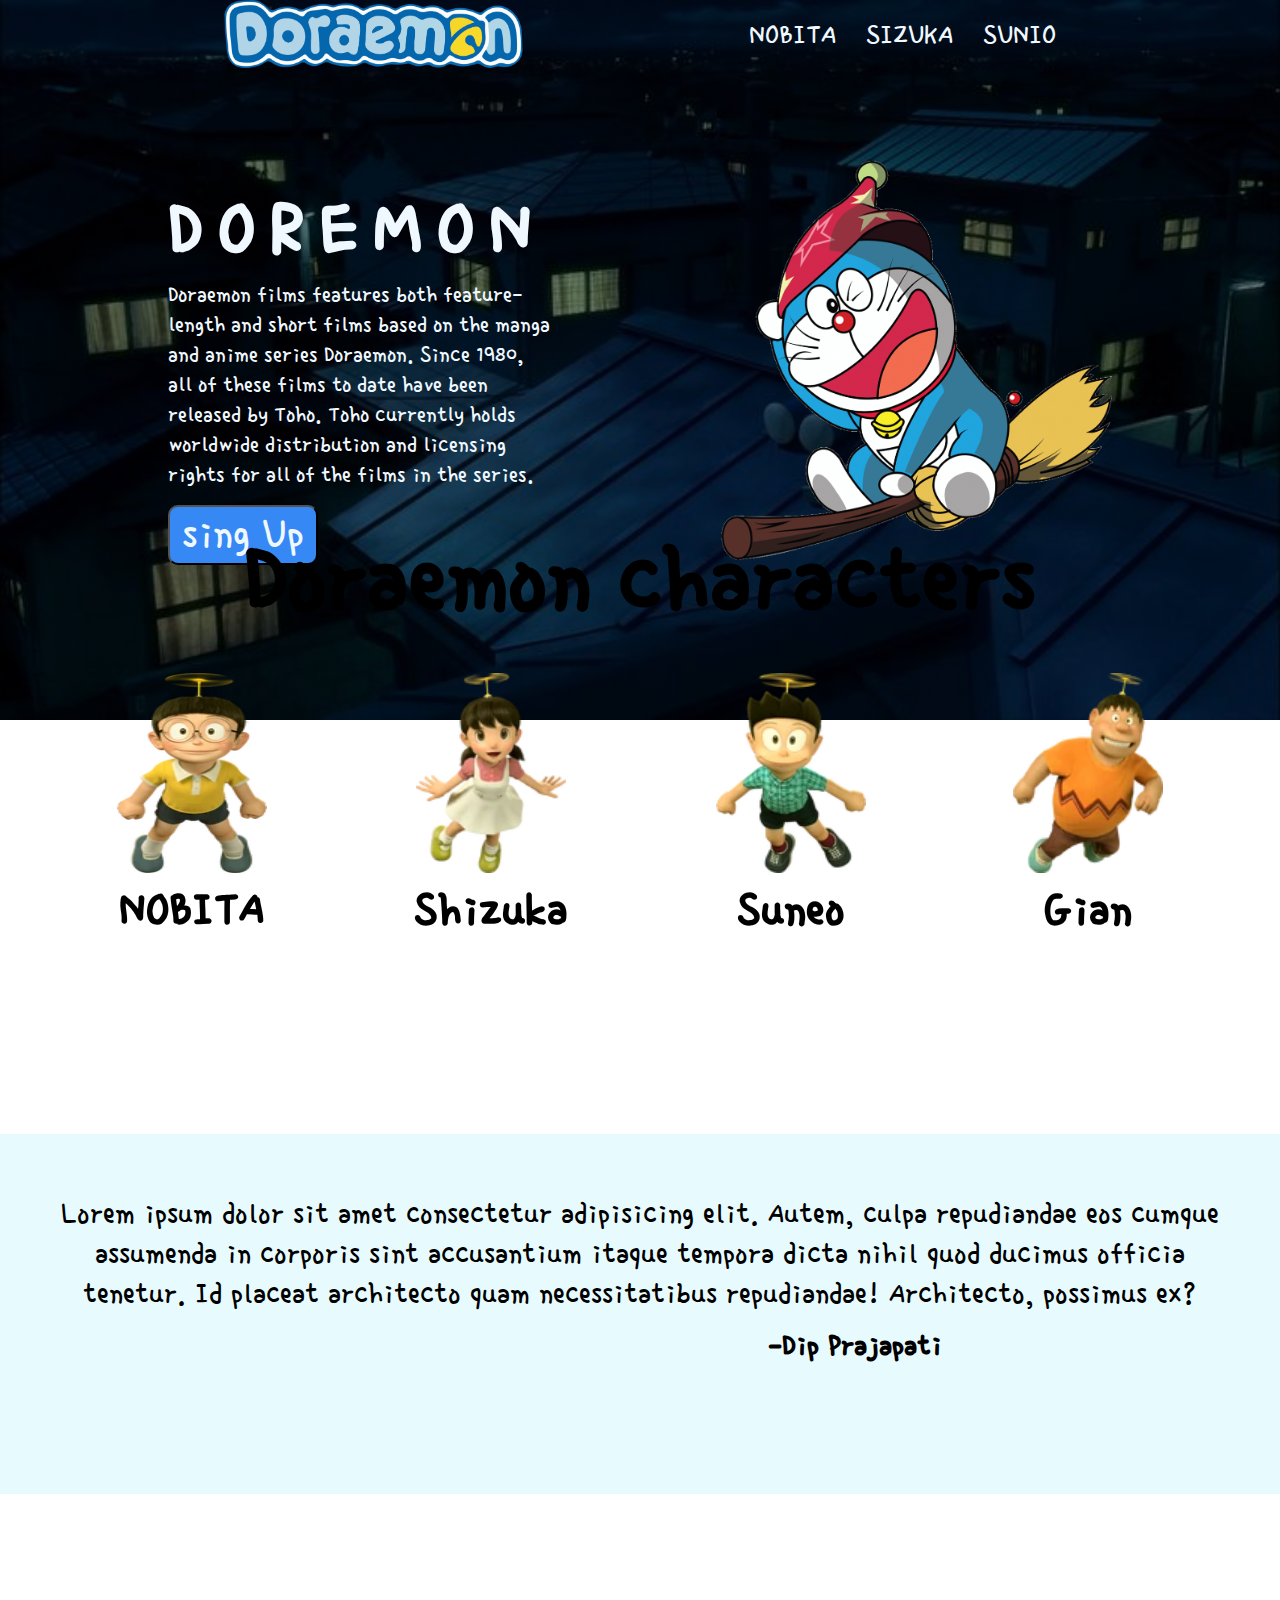
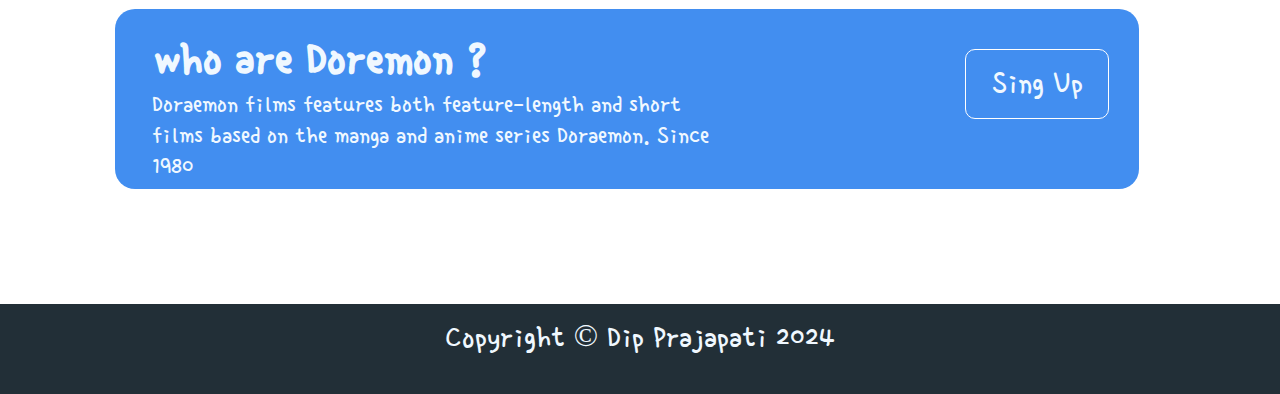
<file: doraemon/index.html>
<!DOCTYPE html>
<html lang="en">
<head>
    <meta charset="UTF-8">
    <meta name="viewport" content="width=device-width, initial-scale=1.0">
    <title>Doramon</title>
    <link rel="stylesheet" href="style.css">
</head>
<body>

    <nav class="nav"><div class="logo"><a href="index.html"></a><img class="logo" src="logo.png" alt="" srcset=""></a></div>
     <ul class="nav-link">
         <li><a href="#NOBITA"></a>NOBITA</li>
         <li><a href="#SIZUKA"></a>SIZUKA</li>
         <li><a href="#SUNIO"></a>SUNIO</li>
        </ul>
     </nav>
<main>
<div class="hero">
    <div class="cl-1">
        <h1 class="doremon">
            DOREMON
        </h1>
        <p>Doraemon films features both feature-length and short films based on the manga and anime series Doraemon. Since 1980, all of these films to date have been released by Toho. Toho currently holds worldwide distribution and licensing rights for all of the films in the series.</p>
        <button>sing Up</button>
    </div>
    <div class="hero-img"><img class="hero-img" src="Daco_5727412.png" alt=""></div>
</div>
 
<section class="characters">
    <h1>Doraemon characters</h1>
    <div class="char">
        <div class="ch">
        <img class="char-img" src="NobitaOfficial.png" alt="">
       <h2>NOBITA</h2>  
        </div>  
        <div class="ch">
            <img class="char-img" src="Shizuka_Official.png" alt="">
           <h2>Shizuka</h2>  
        </div>
        <div class="ch">
            <img class="char-img" src="Suneo_Official.png" alt="">
           <h2>Suneo</h2>  
            </div> 
            <div class="ch">
                <img class="char-img" src="Gian_Official.png" alt="">
               <h2>Gian</h2>  
                </div>          
    </div>
</section>
 
<section class="blog">
   <p>Lorem ipsum dolor sit amet consectetur adipisicing elit. Autem, culpa repudiandae eos cumque assumenda in corporis sint accusantium itaque tempora dicta nihil quod ducimus officia tenetur. Id placeat architecto quam necessitatibus repudiandae! Architecto, possimus ex?<p>
   <h3>-Dip Prajapati</h3>
</section>
<section class="blo">
    <div class="qbox">

        <h1>who are Doremon ?</h1>
        <p>Doraemon films features both feature-length and short films based on the manga and anime series Doraemon. Since 1980</p>
    </div>
    <button type="button">Sing Up</button>
        
</section>
<div class="footer">
    <div>Copyright © Dip Prajapati 2024</div>
</div>

</main>

 
</body>
</html>
</file>
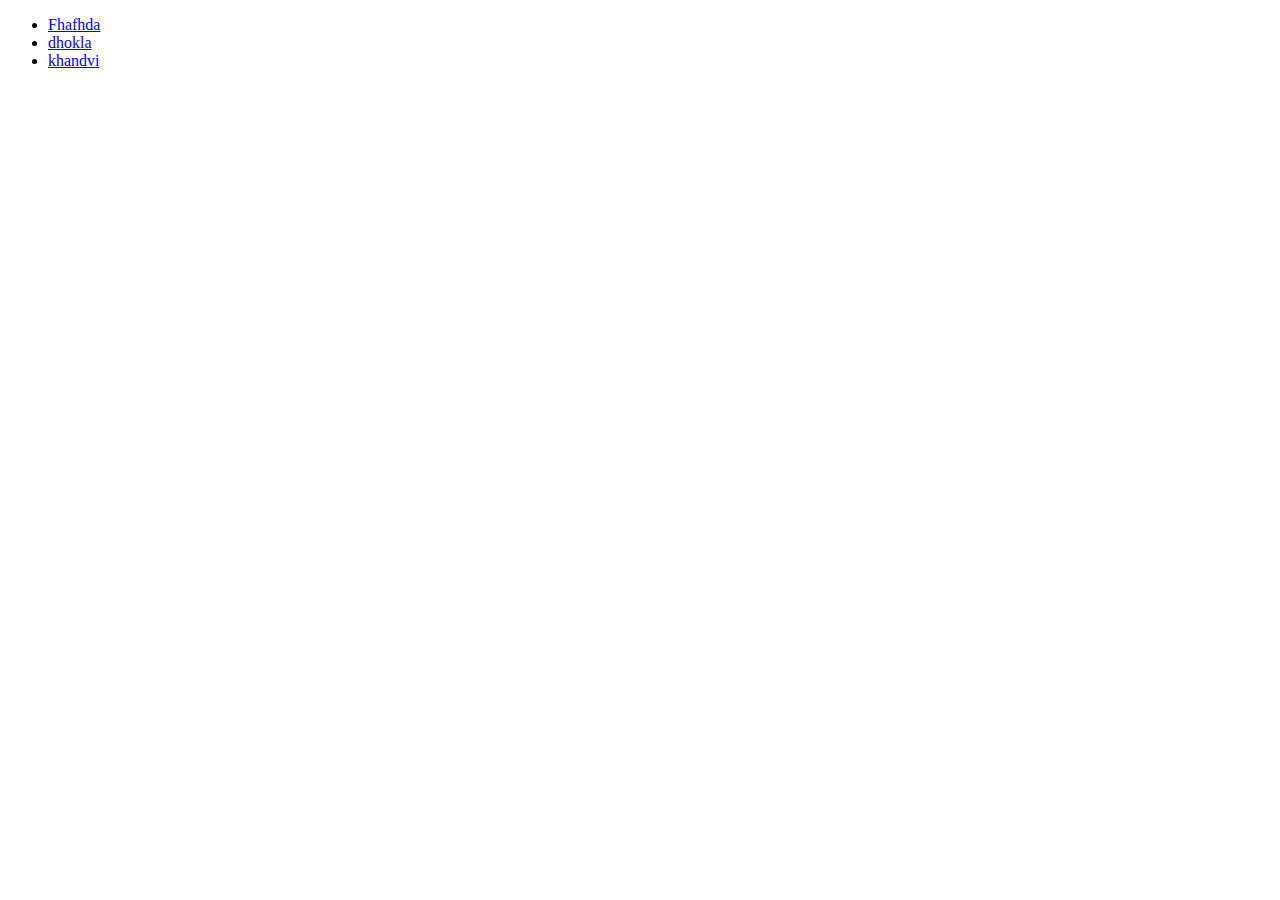
<file: theobin_project/index.html>
<!DOCTYPE html>
<html lang="en">
<head>
    <meta charset="UTF-8">
    <meta name="viewport" content="width=device-width, initial-scale=1.0">
    <title>Recipes of gujarat</title>
</head>
<body>
    <ul>
        <li><a href="./recipes/Fhafhda.html">Fhafhda</a></li>
        <li><a href="./recipes/dhokla.html">dhokla</a></li>
        <li><a href="./recipes/khandvi.html">khandvi</a></li>
    </ul>
</body>
</html>
</file>
<file: doraemon/style.css>
@import url('https://fonts.googleapis.com/css2?family=Single+Day&display=swap');

* {
    box-sizing: border-box;
    font-family: 'Single Day', cursive;
    margin: 0%;
    padding: 0%;
    color: aliceblue;
    list-style: none;

}
body {
    overflow-x: hidden;
  }

.nav {

    display: flex;
    align-items: center;
    flex-direction: row;
    justify-content: space-evenly;
    max-width: 100%;

    max-height: 100px;
    flex-wrap: wrap;
}

.logo {
    width: 300px;
    height: 70px;
}

.nav-link {
    display: flex;
    flex-direction: row;
    align-items: center;
    gap: 30px;
    font-size: 30px;
    /* padding-right: 5%; */
    justify-content: center;
    transition-duration: 200ms;

}

.nav-link li:hover {
    cursor: pointer;
    font-size: 40px;

}

.hero {
    background-image: linear-gradient(rgba(0, 0, 0, 0.5), rgba(0, 0, 0, 0.5)), url("background.jpg");
    background-position: center;
    background-repeat: no-repeat;
    max-width: 100%;
    width: 100%;
    max-height: 80vh;
    height: 100vh;
    display: flex;
    align-items: center;
    justify-content: space-evenly;
    flex-wrap: wrap;
    flex-direction: row;
    position: absolute;
    z-index: -1;
    left: 0px;
    top: 0px;
    background-size: cover;
}
.cl-1{
    width: 30%;
    height: 40vh;

}
.cl-1 h1{
    font-size: 5rem;
    font-weight: 1000;
    letter-spacing: 15px;
}
.cl-1 p{
    font-size: 1.5rem;
    font-weight: 200;
    
}
.cl-1 button{
    width: 150px;
    height: 60px;
    background-color: rgb(54, 136, 245);
    font-size: 45px;
    border-radius: 10px;
    margin-top: 15px;
}
.hero-img{
    height: 400px;

}
.characters{
    width: 100%;
    height: 40vh;
    color: black;
    margin-top: 35%;
 
   text-align: center;

}
.characters h1{
    font-size: 100px;
    color: black;
}
.char{
    padding-top: 30px;
    display: flex;
    flex-direction: row;
    gap: 30px;
    flex-wrap: wrap;
    align-content: center;
    justify-content: space-evenly;
    flex-wrap: wrap;
    color: black;
    
}
.char h2
{ 
    font-size: 50px;
    color: black;
}
.char img{

    height: 200px;
    width: 150px;
    transition-duration: 200ms;
}
.char img:hover{
    cursor: pointer;
    height: 250px; 
     width: 250px; 
}
.blog{

    width: 100%;
    height: 40vh;
    background-color: rgb(231, 251, 255);
    display: flex;
    margin-top: 20%;
    flex-direction: column;
}
.blog p {
    color: black;
    text-align: center;
    padding: 60px;
    font-size: 2rem;
    overflow: hidden;
}
.blog h3{
    color: black;
    position: absolute;
    left: 60%;
    margin-top: 15%;
    font-size: 2rem;
}
.blo{
    width: 80%;
    background-color: rgb(66, 142, 240);
    height: 20vh;
    margin: 9%;
    display: flex;
    flex-direction: row;
    padding: 20px;

    color: black;
    border-radius: 20px;
}
.blo h1{
    padding-left: 2%;
    font-size: 3rem;
}
.blo p{
    padding-left: 2%;
    width: 70%;
    font-size: 25px;
}
.blo button{
    height: 70px;
    width: 20%;
    border: 1px solid white;
    border-radius: 10px;
    background-color: rgb(66, 142, 240);
    margin-right: 10px;
    margin-top: 20px;
    font-size: 2rem;
}
.footer{
    background-color: rgb(34, 47, 55);
    width: 100%;
    height: 10vh;
    text-align: center;
    font-size: 2rem;
    padding-top: 1%;
}
</file>
